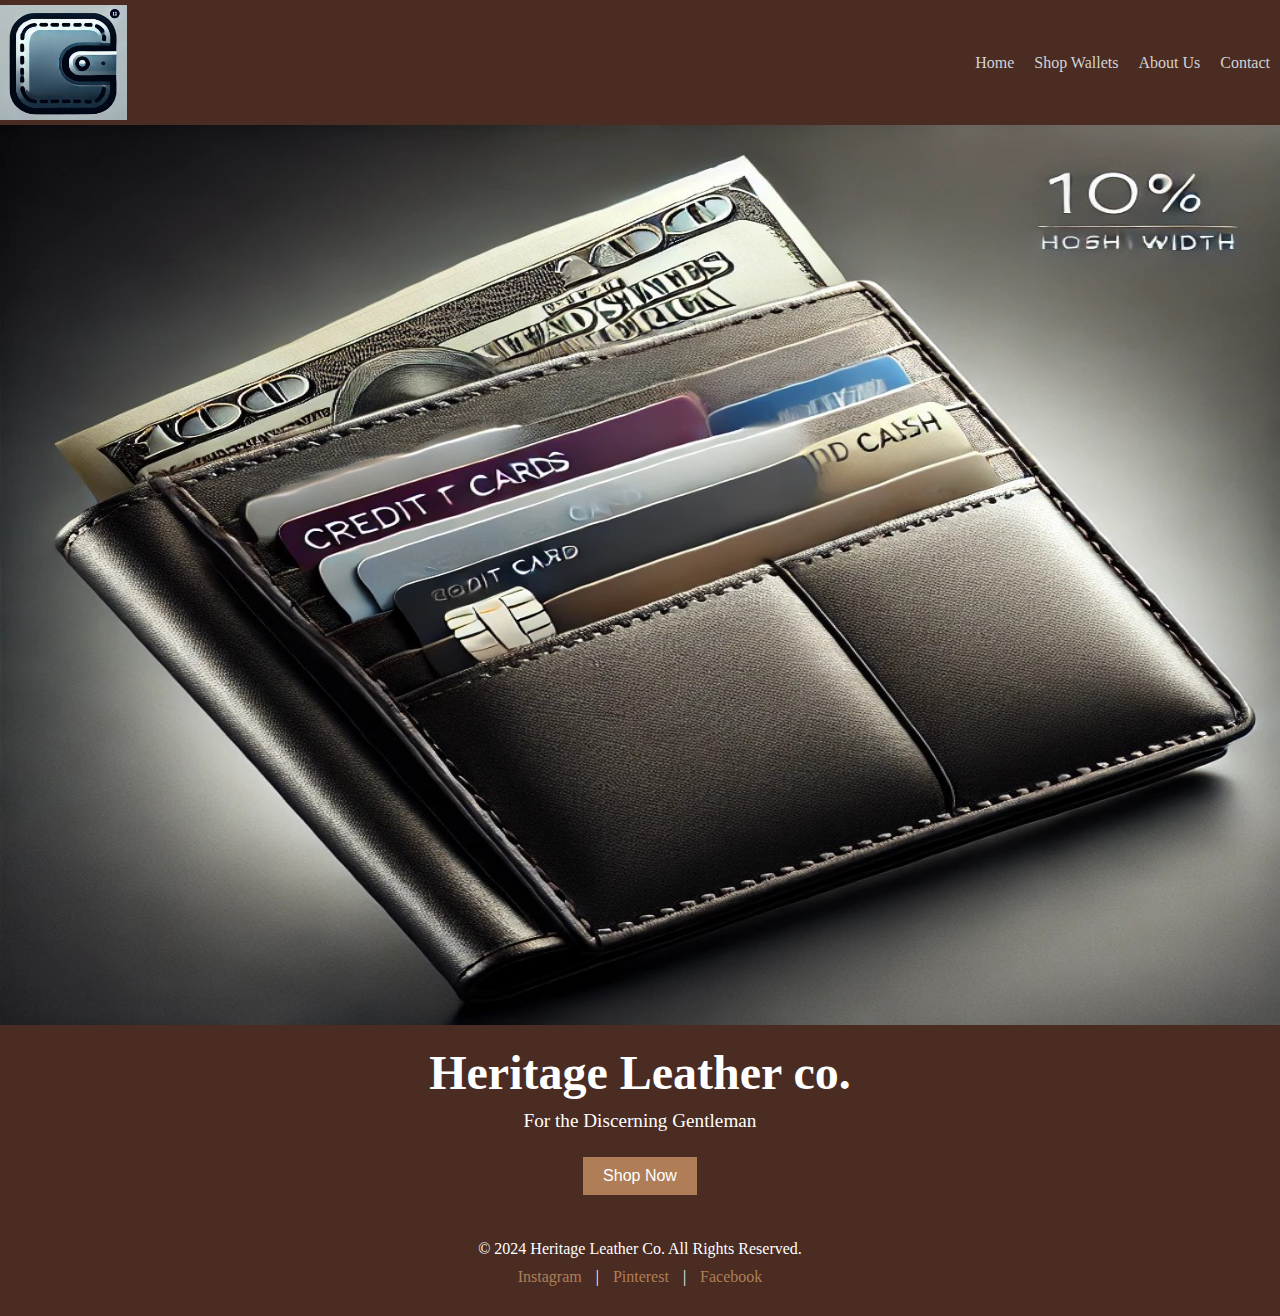
<file: project/index.html>
<!DOCTYPE html>
<html lang="en">
<head>
    <meta charset="UTF-8">
    <meta name="viewport" content="width=device-width, initial-scale=1.0">
    <meta
      name="description"
      content="project | selling wallets"
    />
    <title>Leather wallets</title>
    <meta name="robots" content="nofollow,noindex" />
    <link rel="stylesheet" href="./css/style.css">
</head>
<body>
    <header>
        <div class="navlogo">
            <img src="./imgs/logo.PNG" alt="logo">
        </div>
           <nav>
            <ul>
                <li><a href="#">Home</a></li>
                <li><a href="./shoppage1.html">Shop Wallets</a></li>
                <li><a href="./about.html">About Us</a></li>
                <li><a href="#">Contact</a></li>
            </ul>
           </nav>
    </header>
    <main>
    <section class="homeimg">
        <div>
            <img src="./imgs/indeximg.jpg" alt="image of one of our wallets">
        </div>
    </section>
    <section class="title">
        <!-- there were no marks for comments so I didnt wrote much comments]
         -->
        <!-- a fake company name -->
        <h1>Heritage Leather co.</h1>
        <!-- I picked up the content for this paragraph from another website which sell wallets
          -->
        <p>For the Discerning Gentleman</p>
        <a href="./shoppage1.html"><button>Shop Now</button></a>
    </section>
    </main>
    <footer>
    <section>
        <p>&copy; 2024 Heritage Leather Co. All Rights Reserved.</p>
    </section>
    <section>
        <a href="#">Instagram</a> | <a href="#">Pinterest</a> | <a href="#">Facebook</a>
    </section>
</footer>


</body>
</html>
</file>
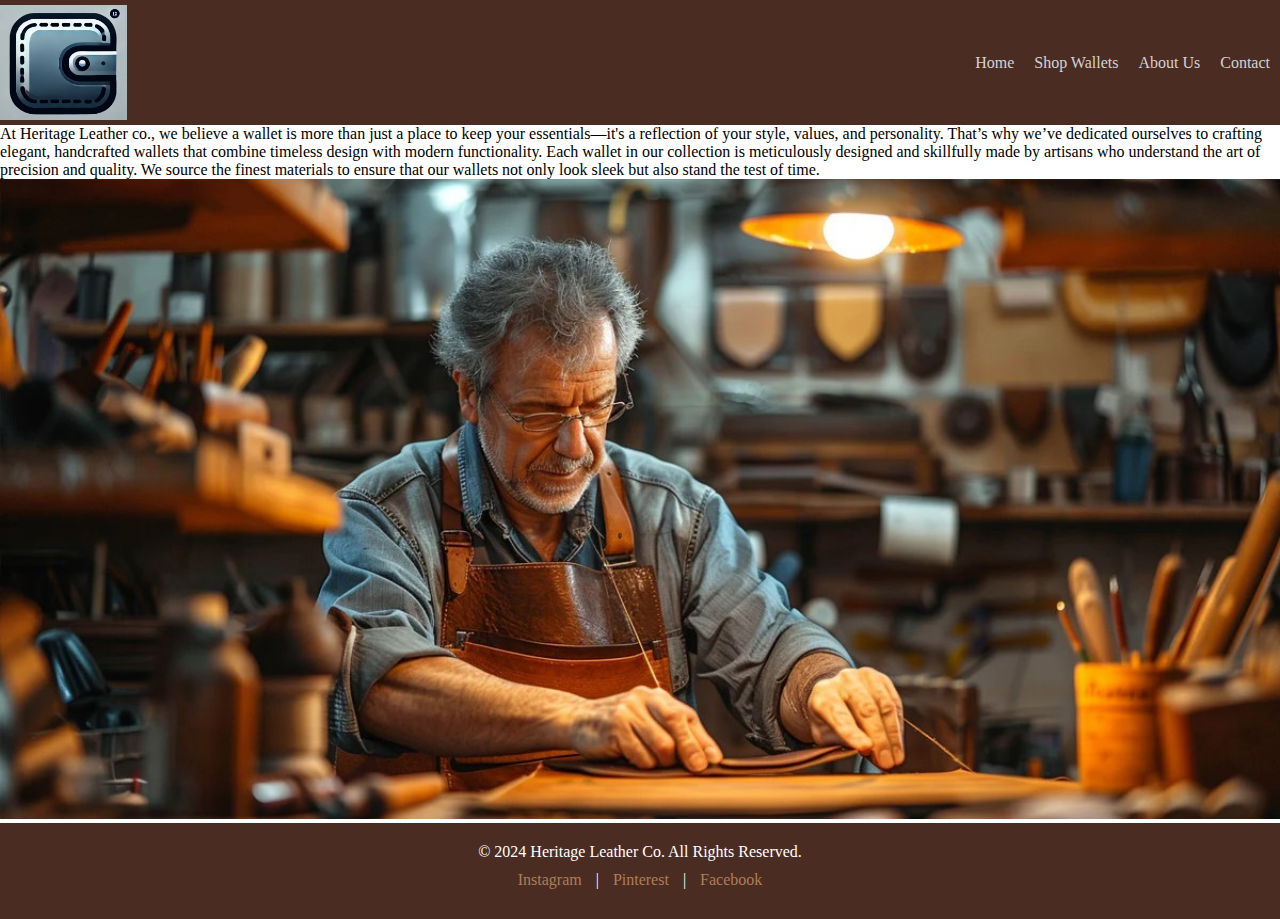
<file: project/about.html>
<!DOCTYPE html>
<html lang="en">
<head>
    <meta charset="UTF-8">
    <meta name="viewport" content="width=device-width, initial-scale=1.0">
    <meta
      name="description"
      content="project | about us page"
    />
    <title>Leather wallets</title>
    <meta name="robots" content="nofollow,noindex" />
    <link rel="stylesheet" href="./css/style.css">
</head>
<body>
    <header>
        <div class="navlogo">
            <img src="./imgs/logo.PNG" alt="company logo">
        </div>
           <nav>
            <ul>
                <li><a href="./index.html">Home</a></li>
                <li><a href="./shoppage1.html">Shop Wallets</a></li>
                <li><a href="./about.html">About Us</a></li>
                <li><a href="#">Contact</a></li>
            </ul>
           </nav>
           
    </header>
    <main>
            <section>
                <p>
                    At Heritage Leather co., we believe a wallet is more than just a place to keep your essentials—it's a reflection of your style, values, and personality. That’s why we’ve dedicated ourselves to crafting elegant, handcrafted wallets that combine timeless design with modern functionality.

Each wallet in our collection is meticulously designed and skillfully made by artisans who understand the art of precision and quality. We source the finest materials to ensure that our wallets not only look sleek but also stand the test of time.
                </p>
                
            </section>
            <div id="aboutimg">
                <img src="./imgs/man-stitching-leather-wallet.jpg" alt="man Working in wallet factory">
            </div>
           </main>
    <footer>
    <section>
        <p>&copy; 2024 Heritage Leather Co. All Rights Reserved.</p>
    </section>
    <section>
        <a href="#">Instagram</a> | <a href="#">Pinterest</a> | <a href="#">Facebook</a>
    </section>
</footer>


</body>
</html>
</file>
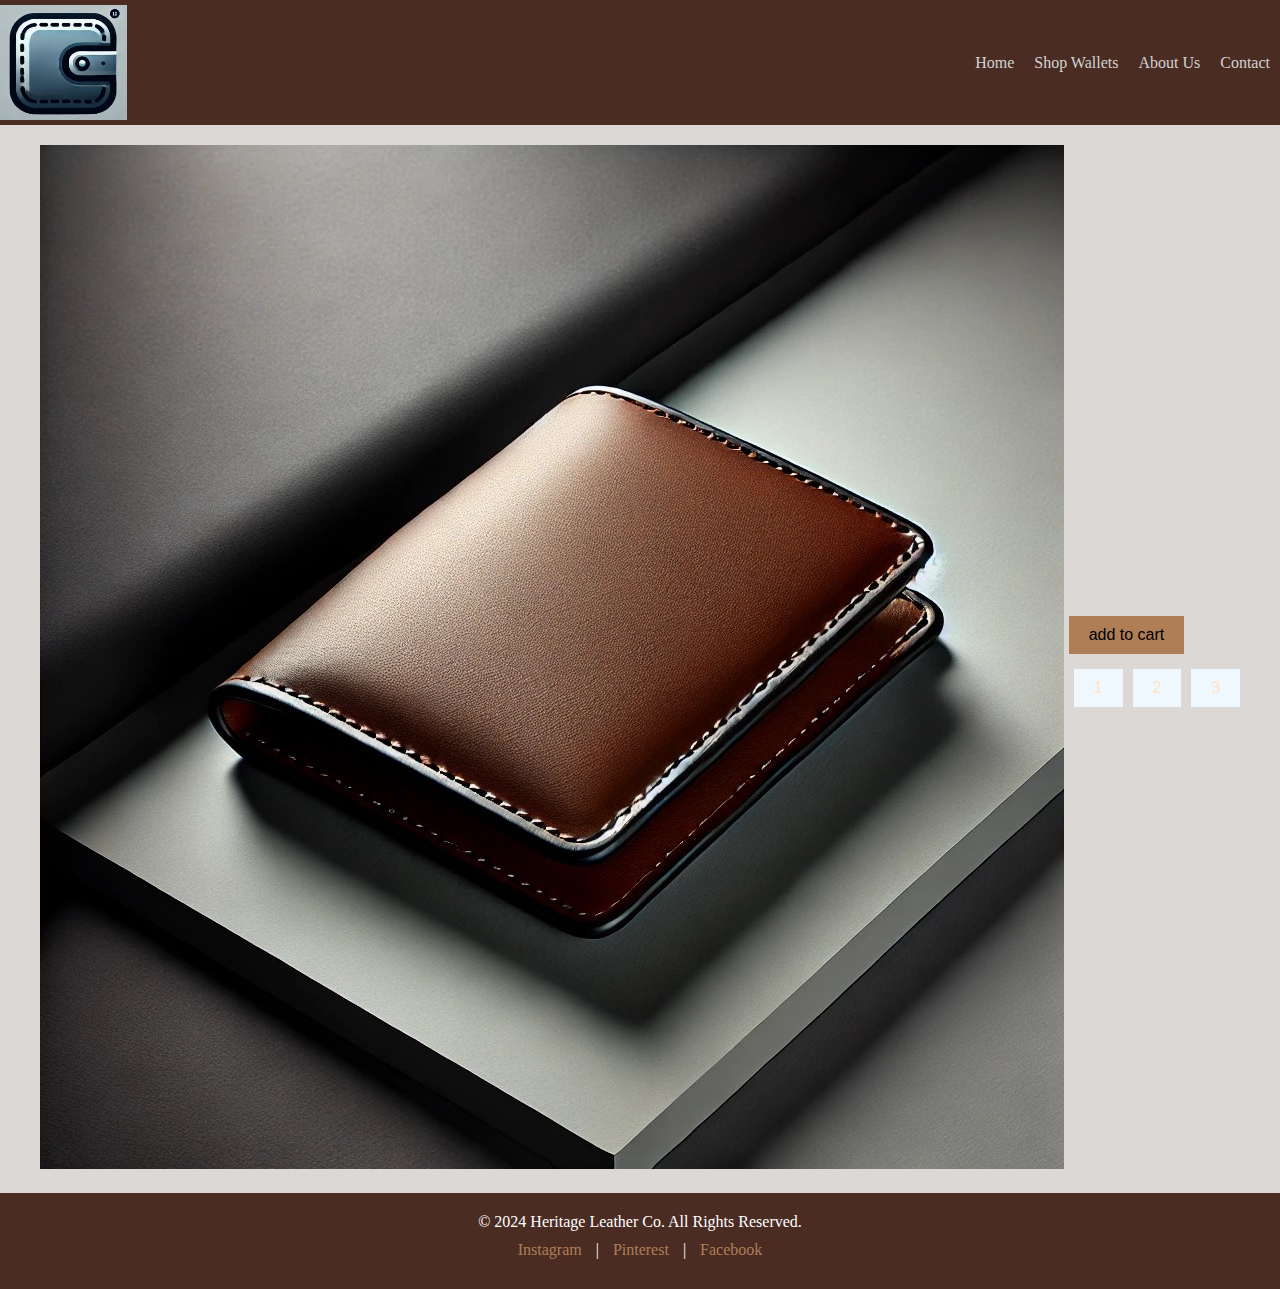
<file: project/shoppage1.html>
<!DOCTYPE html>
<html lang="en">
  <head>
    <meta charset="UTF-8" />
    <meta name="viewport" content="width=device-width, initial-scale=1.0" />
    <meta name="description" content="project | shop page1" />
    <title>Leather wallets</title>
    <meta name="robots" content="nofollow,noindex" />
    <link rel="stylesheet" href="./css/style.css" />
  </head>
  <body>
    <header>
      <div class="navlogo">
        <img src="./imgs/logo.PNG" alt="logo"/>
      </div>
      <nav>
        <ul>
          <li><a href="./index.html">Home</a></li>
          <li><a href="./shoppage1.html">Shop Wallets</a></li>
          <li><a href="./about.html">About Us</a></li>
          <li><a href="#">Contact</a></li>
        </ul>
      </nav>
    </header>

    <main class="shoppagemain">
      <section>
        <div class="productimg">
          <img src="./imgs/product1.jpg" alt="product 1" />
        </div>
      </section>
      <section>
        <button class="cart">add to cart</button>
        <div class="button-container">
        <button class="pagebutton"><a href="./shoppage1.html">1</a></button>
        <button class="pagebutton"><a href="./shoppage2.html">2</a></button>
        <button class="pagebutton"><a href="./shoppage3.html">3</a></button>
      </div>
      </section>
      
    </main>

    <footer>
      <section>
        <p>&copy; 2024 Heritage Leather Co. All Rights Reserved.</p>
      </section>
      <section>
        <a href="#">Instagram</a> | <a href="#">Pinterest</a> |
        <a href="#">Facebook</a>
      </section>
    </footer>
  </body>
</html>
</file>
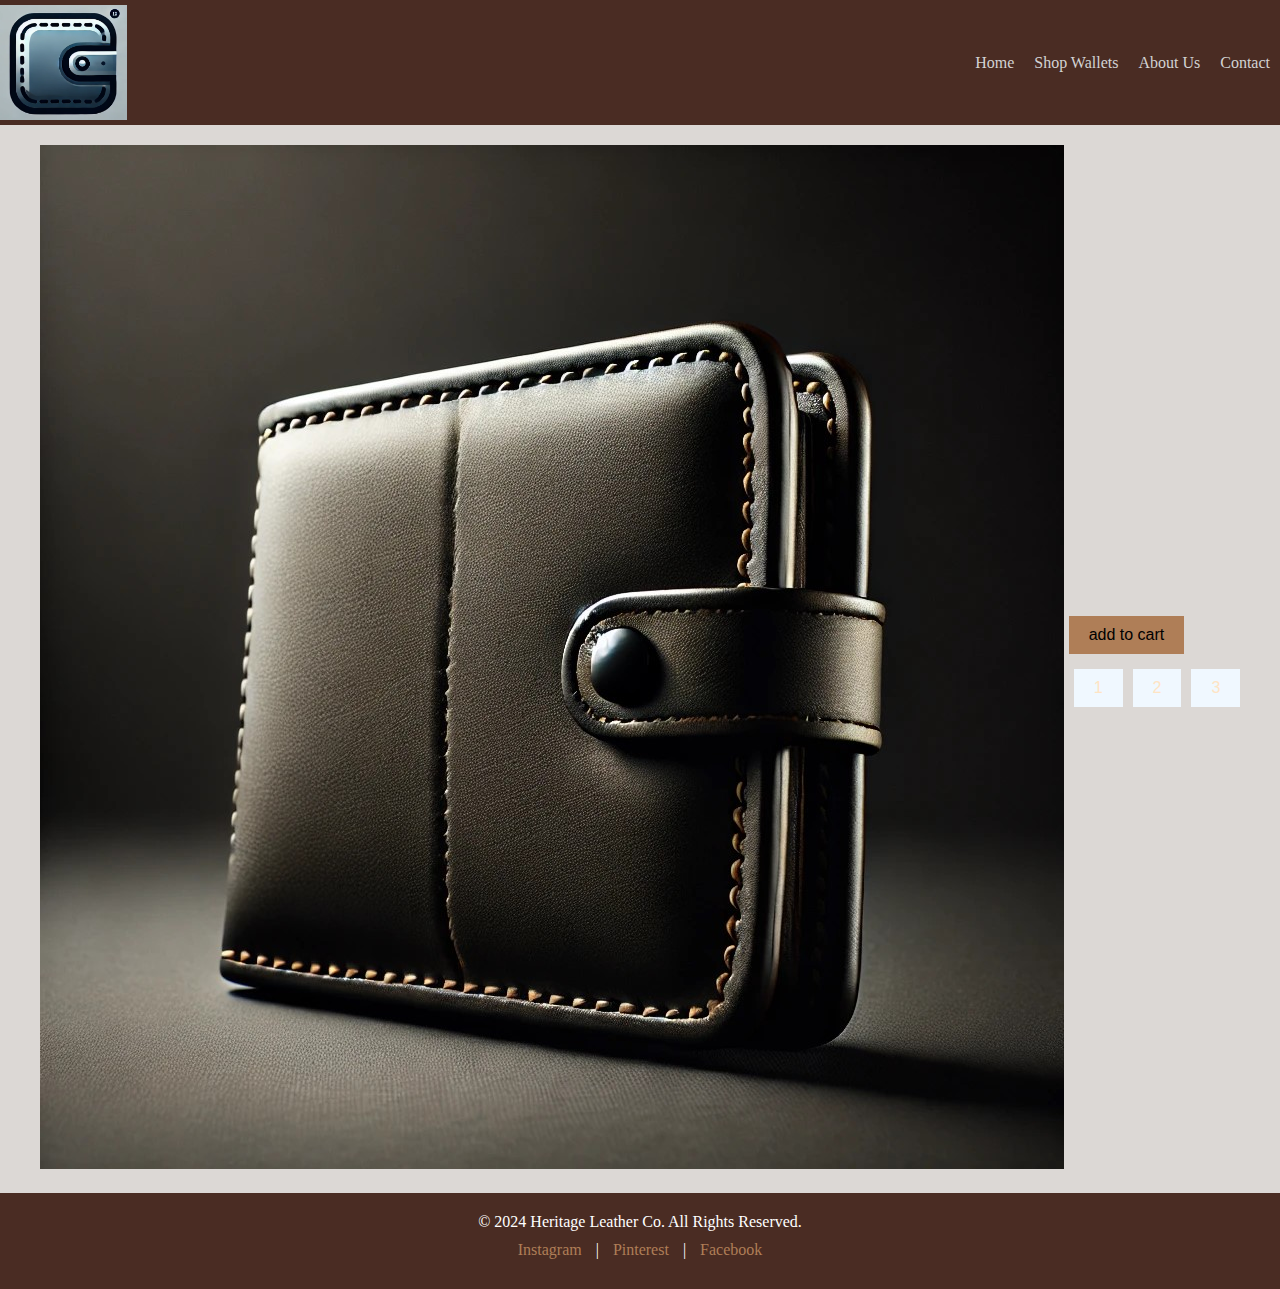
<file: project/shoppage2.html>
<!DOCTYPE html>
<html lang="en">
  <head>
    <meta charset="UTF-8" />
    <meta name="viewport" content="width=device-width, initial-scale=1.0" />
    <meta name="description" content="project | shop page 2" />
    <title>Leather wallets</title>
    <meta name="robots" content="nofollow,noindex" />
    <link rel="stylesheet" href="./css/style.css" />
  </head>
  <body>
    <header>
      <div class="navlogo">
        <img src="./imgs/logo.PNG" alt="logo" />
      </div>
      <nav>
        <ul>
          <li><a href="./index.html">Home</a></li>
          <li><a href="#">Shop Wallets</a></li>
          <li><a href="./about.html">About Us</a></li>
          <li><a href="#">Contact</a></li>
        </ul>
      </nav>
    </header>

    <main class="shoppagemain">
      <section>
        <div class="productimg">
          <img src="./imgs/shopimage2.jpg" alt="product 2" />
        </div>
      </section>
      <section>
        <button class="cart">add to cart</button>
        <div class="button-container">
        <button class="pagebutton"><a href="./shoppage1.html">1</a></button>
        <button class="pagebutton"><a href="./shoppage2.html">2</a></button>
        <button class="pagebutton"><a href="./shoppage3.html">3</a></button>
      </div>
      </section>
      
    </main>

    <footer>
      <section>
        <p>&copy; 2024 Heritage Leather Co. All Rights Reserved.</p>
      </section>
      <section>
        <a href="#">Instagram</a> | <a href="#">Pinterest</a> |
        <a href="#">Facebook</a>
      </section>
    </footer>
  </body>
</html>
</file>
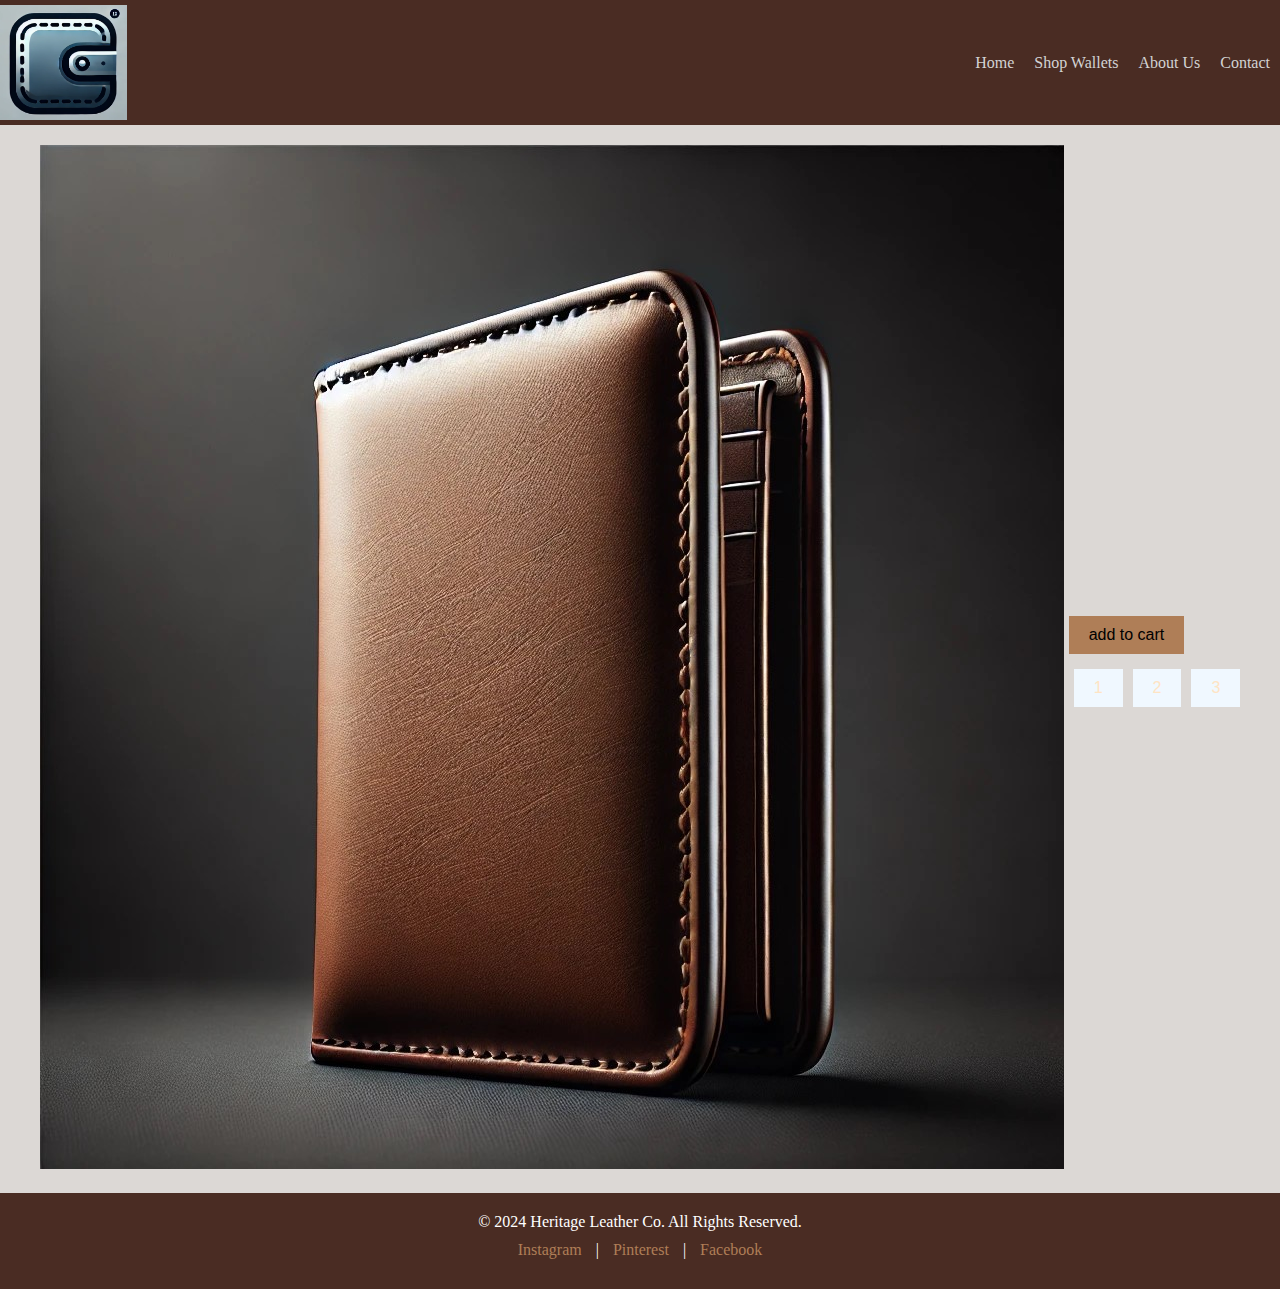
<file: project/shoppage3.html>
<!DOCTYPE html>
<html lang="en">
  <head>
    <meta charset="UTF-8" />
    <meta name="viewport" content="width=device-width, initial-scale=1.0" />
    <meta name="description" content="project | shop page 3" />
    <title>Leather wallets</title>
    <meta name="robots" content="nofollow,noindex" />
    <link rel="stylesheet" href="./css/style.css" />
  </head>
  <body>
    <header>
      <div class="navlogo">
        <img src="./imgs/logo.PNG" alt="logo"/>
      </div>
      <nav>
        <ul>
          <li><a href="./index.html">Home</a></li>
          <li><a href="#">Shop Wallets</a></li>
          <li><a href="./about.html">About Us</a></li>
          <li><a href="#">Contact</a></li>
        </ul>
      </nav>
    </header>

    <main class="shoppagemain">
      <section>
        <div class="productimg">
          <img src="./imgs/shopimage3.jpg" alt="product 3" />
        </div>
      </section>
      <section>
        <button class="cart">add to cart</button>
        <div class="button-container">
        <button class="pagebutton"><a href="./shoppage1.html">1</a></button>
        <button class="pagebutton"><a href="./shoppage2.html">2</a></button>
        <button class="pagebutton"><a href="./shoppage3.html">3</a></button>
      </div>
      </section>
      
    </main>

    <footer>
      <section>
        <p>&copy; 2024 Heritage Leather Co. All Rights Reserved.</p>
      </section>
      <section>
        <a href="#">Instagram</a> | <a href="#">Pinterest</a> |
        <a href="#">Facebook</a>
      </section>
    </footer>
  </body>
</html>
</file>
<file: project/css/style.css>
* {
  margin: 0;
  padding: 0;
}
a {
  text-decoration: none;
    color: bisque;
}
header {
  display: flex;
  height: 125px;
  width: 100%;
  background-color: #4a2c23;
  align-items: center;
}
header div {
  flex-grow: 1;
  width: auto;
  height: 115px;
}
header img {
  width: auto;
  height: 100%;
}
ul {
  display: flex;
}
header li {
  list-style: none;
  display: flex;
  margin: 0 10px;
}
header li a {
  color: rgb(211, 211, 211);
}
/* .homeimg
{
    margin-top: 25px;
} */
.homeimg > div {
  width: 100vw;
  height: 100vh;
}
.homeimg > div > img {
  height: 100%;
  width: 100%;
}
.title {
  background-color: #4a2c23;
  color: white;
  text-align: center;
  padding: 20px 20px;
}

.title h1 {
  font-size: 3rem;
  margin: 0;
}

.title p {
  font-size: 1.2rem;
  margin: 10px 0 20px;
}

.title button {
  background-color: #af7e57;
  color: white;
  border: none;
  padding: 10px 20px;
  font-size: 1rem;
  cursor: pointer;
  margin: 5px;
}

.title button:hover {
  background-color: #8c6746;
}
footer {
  background-color: #4a2c23;
  color: white;
  text-align: center;
  padding: 20px;
}

footer section {
  margin-bottom: 10px;
}

footer a {
  color: #af7e57;
  text-decoration: none;
  margin: 0 10px;
}

footer a:hover {
  text-decoration: underline;
}
.shoppagemain {
  display: flex;
  justify-content: center;
  align-items: center;
  padding: 20px;
  background-color: #dcd8d5;
}

.shoppagemain > .productimg {
  object-fit: cover;
}
.cart {
  background-color: #af7e57;
  border: none;
  padding: 10px 20px;
  font-size: 1rem;
  cursor: pointer;
  margin: 5px;
}
.cart:hover {
  background-color: #8c6746;
}
.button-container {
  display: flex;
  margin-top: 10px;
  margin-left: 0px;
}
.pagebutton {
  margin-left: 10px;
  background-color: aliceblue;
  padding: 10px 20px;
  font-size: 16px;
  border: none;
  cursor: pointer;
}

.button-container .pagebutton:hover
{
    background-color: #dcd8d5;
}
#aboutimg
{
    width: 100vw;
    height: auto;
}
#aboutimg>img
{
    width: 100%;
    height: 100%;
}
</file>
